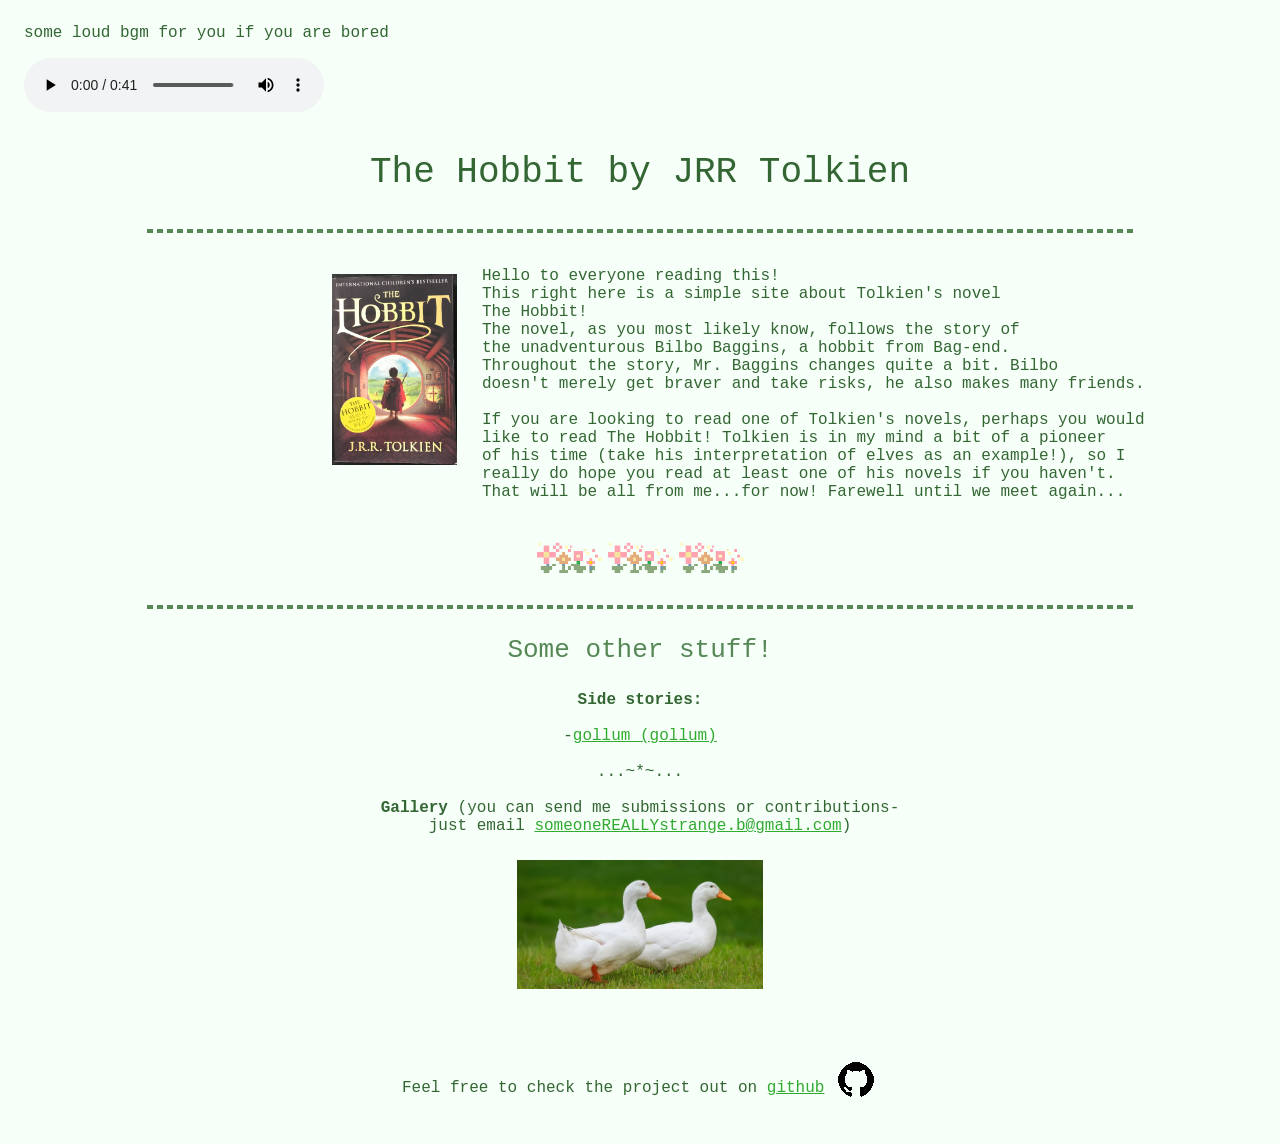
<file: index.html>
<!DOCTYPE html>
<html>
<!--------------------------------->
  <head>
    <meta name="viewport" content="width=device-width, initial-scale=1.0">
    <link rel="stylesheet" href="master.css">
    <title>The Hobbit- wip</title>
    <link rel="shortcut icon" href="resources/book-hobbit.jpeg">
  </head>
  <body>
    <p>
    some loud bgm for you if you are bored <br>
  </p>
    <audio controls autoplay loop>
        <source src="resources/bgm2.mp3" type="audio/mp3">
    </audio>
    <p id="heading">
    The Hobbit by JRR Tolkien <br>
    <hr id = hr>

    </p>
<img id= "hobbit" src="resources/book-hobbit.jpeg" width="10%" max-width="30%" margin-right= "42px"
onclick="window.location.href='resources/flashcards-1.html'">
  <p>
<br> Hello to everyone reading this! <br>
This right here is a simple site about Tolkien's novel <br>
The Hobbit!<br>
The novel, as you most likely know, follows the story of<br>
the unadventurous Bilbo Baggins, a hobbit from Bag-end. <br>
Throughout the story, Mr. Baggins changes quite a bit. Bilbo<br>
doesn't merely get braver and take risks, he also makes many friends. <br><br>
If you are looking to read one of Tolkien's novels, perhaps you would <br>
like to read The Hobbit! Tolkien is in my mind a bit of a pioneer <br>
of his time (take his interpretation of elves as an example!), so I <br>
really do hope you read at least one of his novels if you haven't.<br>
That will be all from me...for now! Farewell until we meet again...
</p>

<div>
  <img id="flowers" src="resources/pixil-frame-0.png" title="pixelated flowers">
  <img id="flowers" src="resources/pixil-frame-0.png" title="pixelated flowers">
  <img id="flowers" src="resources/pixil-frame-0.png" title="pixelated flowers">
</div>

<br><br>
<hr id = hr>
<p id="subheading">

Some other stuff! <br>
</p>

  <p id= center-text>
<b>Side stories:</b> <br><br>
    -<a href="story1.html">gollum (gollum)</a><br><br>...~*~...<br><br>

<b>Gallery</b> (you can send me submissions or contributions- <br>
just email <a href="mailto:someoneREALLYstrange.b@gmail.com">someoneREALLYstrange.b@gmail.com</a>) <br>
<img src="resources/placeholder.jpeg" alt="two white ducks in a field" max-width="30%" width="20%">

<br><br><br>
  Feel free to check the project out on
  <a href="https://github.com/littlebirdyep/musical-octo-happiness18h2..7764">github</a>
  <img class="icon" title="github" src="resources/github.png" max-width="2.5%"
  onclick="window.location.href='https://github.com/littlebirdyep/musical-octo-happiness18h2..7764'">

</p>

<!--
    Review, sorted by chapter:<br><br>
flashcards for: <button type="button" name="button"><a href="flashcards-1.html">ch 1-3</a></button> <br>
flashcards for: <button type="button" name="button"><a href="flashcards-1.html">ch 4-6</a></button> <br>
flashcards for: <button type="button" name="button"><a href="flashcards-1.html">ch 7-9</a></button> <br>
flashcards for: <button type="button" name="button"><a href="flashcards-1.html">ch 10-12</a></button> <br>
flashcards for: <button type="button" name="button"><a href="flashcards-1.html">ch 13-15</a></button> <br>
flashcards for: <button type="button" name="button"><a href="flashcards-1.html">ch 16-19</a></button> <br>
  </p> -->
  </body>
</html>
</file>
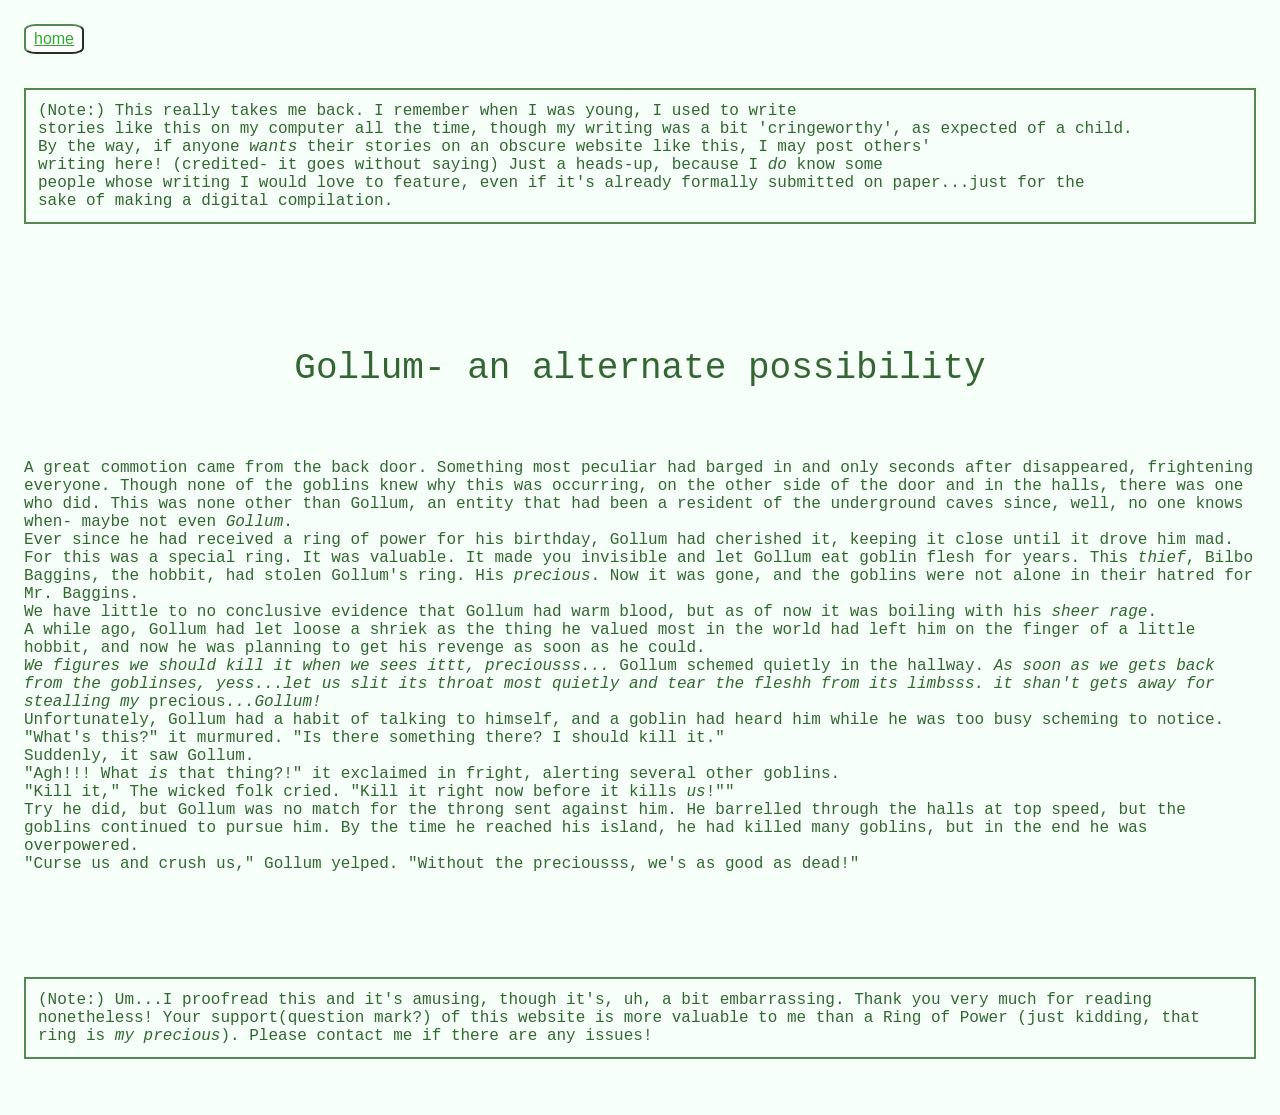
<file: story1.html>
<!DOCTYPE html>
<html>
  <head>
    <meta name="viewport" content="width=device-width, initial-scale=1.0">
    <link rel="stylesheet" href="master.css">
    <link rel="shortcut icon" href="resources/book-hobbit.jpeg">
    <title>Dev. story</title>
  </head>
  <body>
<button type="button" name="button"><a href="index.html">home</a></button>
<br><br>
<p id= border-text>
  (Note:) This really takes me back. I remember when I was young, I used to write <br>
  stories like this on my computer all the time, though my writing was a bit 'cringeworthy', as expected of a child. <br>
  By the way, if anyone <i>wants</i> their stories on an obscure website like this, I may post others'<br>
  writing here! (credited- it goes without saying) Just a heads-up, because I <i>do</i> know some<br>
  people whose writing I would love to feature, even if it's already formally submitted on paper...just for the<br>
  sake of making a digital compilation.
</p>
<br><br><br><br>
<p id= heading>
  Gollum- an alternate possibility
</p>
<br>
<p>
  A great commotion came from the back door. Something most peculiar had barged in and only seconds after disappeared,
  frightening everyone. Though none of the goblins knew why this was occurring, on the other side of the door and in the halls,
  there was one who did. This was none other than Gollum, an entity that had been a resident of the underground caves
  since, well, no one knows when- maybe not even <i>Gollum</i>. <br>
  Ever since he had received a ring of power for his birthday, Gollum had cherished it, keeping it close until it drove him mad.
  For this was a special ring. It was valuable. It made you invisible and let Gollum eat goblin flesh for years. This <i>thief</i>,
  Bilbo Baggins, the hobbit, had stolen Gollum's ring. His <i>precious</i>. Now it was gone, and the goblins were not alone in their
  hatred for Mr. Baggins.<br>
  We have little to no conclusive evidence that Gollum had warm blood, but as of now it was boiling with
  his <i>sheer rage</i>.<br>
  A while ago, Gollum had let loose a shriek as the thing he valued most in the world had left him on the finger
  of a little hobbit, and now he was planning to get his revenge as soon as he could. <br>
  <i>We figures we should kill it when we sees ittt, preciousss...</i> Gollum schemed quietly in the hallway. <i>As soon as we gets back
  from the goblinses, yess...let us slit its throat most quietly and tear the fleshh from its limbsss. it shan't gets away for stealling
  my </i>precious<i>...Gollum!</i><br>
  Unfortunately, Gollum had a habit of talking to himself, and a goblin had heard him while he was too busy scheming to notice.<br>
  "What's this?" it murmured. "Is there something there? I should kill it."<br>
  Suddenly, it saw Gollum.<br>
  "Agh!!! What <i>is</i> that thing?!" it exclaimed in fright, alerting several other goblins.<br>
  "Kill it," The wicked folk cried. "Kill it right now before it kills <i>us</i>!""<br>
  Try he did, but Gollum was no match for the throng sent against him. He barrelled through the halls at top speed, but the goblins
  continued to pursue him. By the time he reached his island, he had killed many goblins, but in the end he was overpowered.<br>
  "Curse us and crush us," Gollum yelped. "Without the preciousss, we's as good as dead!"
</p>
<br><br><br><br>
<p id= border-text>
  (Note:) Um...I proofread this and it's amusing, though it's, uh, a bit embarrassing. Thank you very much for reading nonetheless!
  Your support(question mark?) of this website is more valuable to me than a Ring of Power (just kidding, that ring is <i>my precious</i>).
  Please contact me if there are any issues!
</p>
  </body>
</html>
</file>
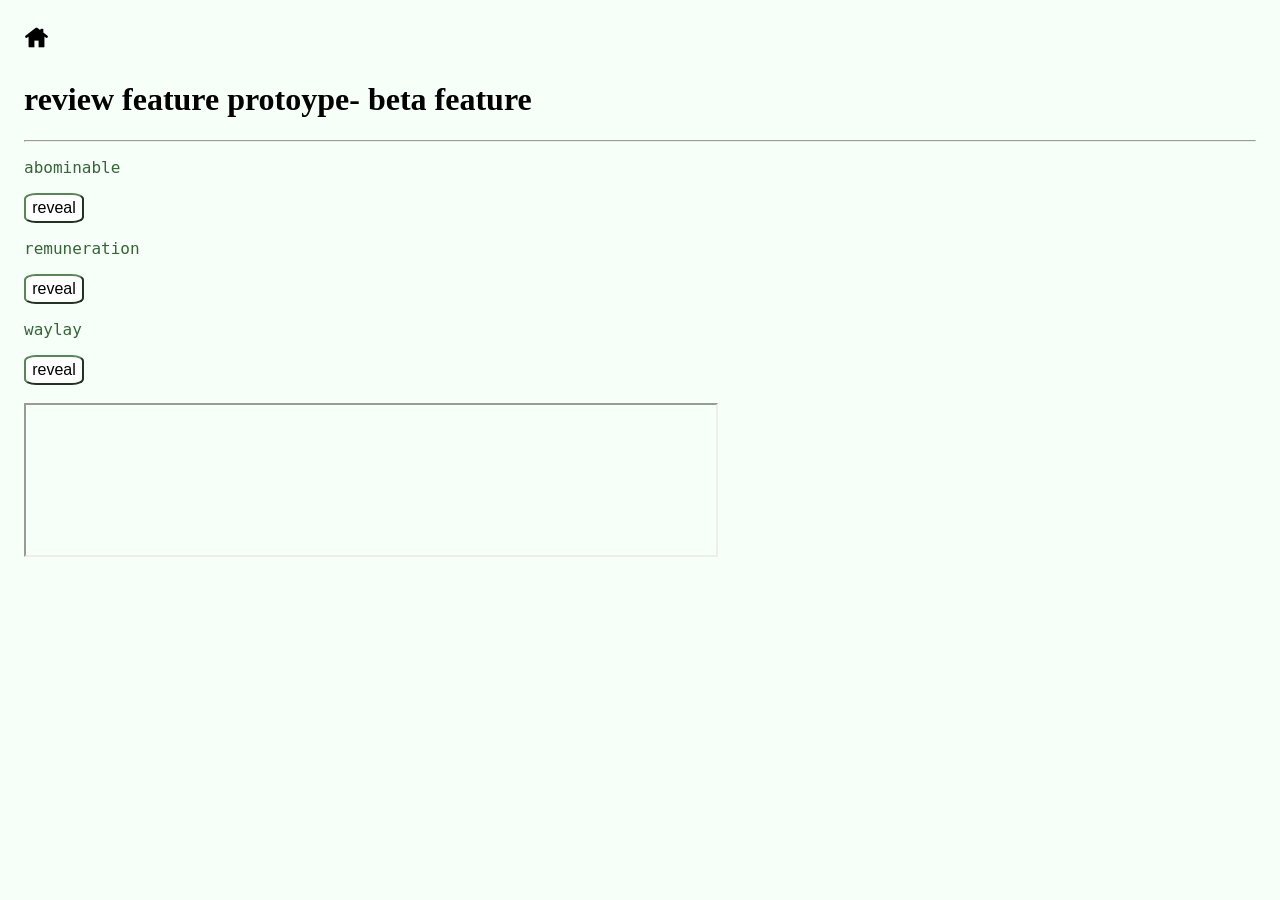
<file: resources/flashcards-1.html>
<!DOCTYPE html>

<html>
  <head>
    <link rel="shortcut icon" href="resources/ehhhh.jpg">
    <title>beta</title>
    <meta name="referrer" content="strict-origin-when-cross-origin"/>
    <link rel="stylesheet" href="https://littlebirdyep.github.io/musical-octo-happiness18h2..7764/master.css">
  </head>
  <body>

    <img class="icon" title="index.html" src="home.png" width="2%" onclick="window.location.href='https://littlebirdyep.github.io/musical-octo-happiness18h2..7764/index.html'">
    <br><br>
    <h1>
      review feature protoype- beta feature
    </h1>
    <hr>

<!--------------------->
<script type="text/javascript">
  window.alert("aaaaaaaaaaaa")
//-
  const a = ["abominable", "remuneration", "waylay"]
  const b = ["apalling, terrible", "payment for work or service", "to ambush"]

  function change() {
if (document.getElementById('text').innerText = a[0]) {
document.getElementById('text').innerText = b[0]
}
  }
  function change1(){
if (document.getElementById('text1').innerText = a[1]) {
document.getElementById('text1').innerText = b[1]
}
  }
  function change2(){
if (document.getElementById('text2').innerText = a[2]) {
document.getElementById('text2').innerText = b[2]
}
  }

</script>

    <p id= text>
      abominable
    </p>
    <button type="button"
    onclick="change()">reveal</button>


    <p id= text1>
      remuneration
    </p>
    <button type="button"
    onclick="change1()">reveal</button>


    <p id= text2>
      waylay
    </p>
    <button type="button"
    onclick="change2()">reveal</button>


<br><br>
<iframe width="56%" height="32%" src="https://www.youtube-nocookie.com/embed/PmsxwfTlohU?si=nYcMW83Ylo02m6sh"
 allowfullscreen></iframe>
  </body>
</html>
</file>
<file: master.css>
.icon{
  cursor: pointer;
  min-width: 1px;
  margin: auto;
  margin-bottom: -12px;
}

div{
  float: inherit;
  display: flex;
  align-items: center;
  justify-content: center;

}

#flowers{
  width: 5.5%;
  max-width: 100px;
  margin-bottom: -12px;
  margin-left: 1.5px;
  margin-right: 1.5px;
  min-width: 62px
}

#border-text{
  border: 2px solid #558855;
  padding: 12px;
}


#hr{
  border: 2px dashed #558855;
  margin-left: 10%;
  margin-right: 10%;
}


body{
  margin: 24px;
  background-color: #f6fff8
}

#center-text{
  text-align: center;
}

#heading{
  text-align: center;
  font-size: 36px;
}

#subheading{
  text-align: center;
  font-size: 26px;
  color: #558855
}


p{
  text-align: left;
  font-family: monospace;
  font-size: 16px;
  color: #336633
}

a{
  color: #30aa30;
  text-emphasis-color: #40ac70
}

#hobbit{
  float: left;
  margin-left: 25%;
}

img{
  margin: 25px;
  min-width: 125px;
}

button{
  text-align: center;
  font-size: 16px;
  background-color: #ffffff;
  border-color: #558855;
  border-radius: 20%;
  width: 60px;
  height: 30px
}
</file>
